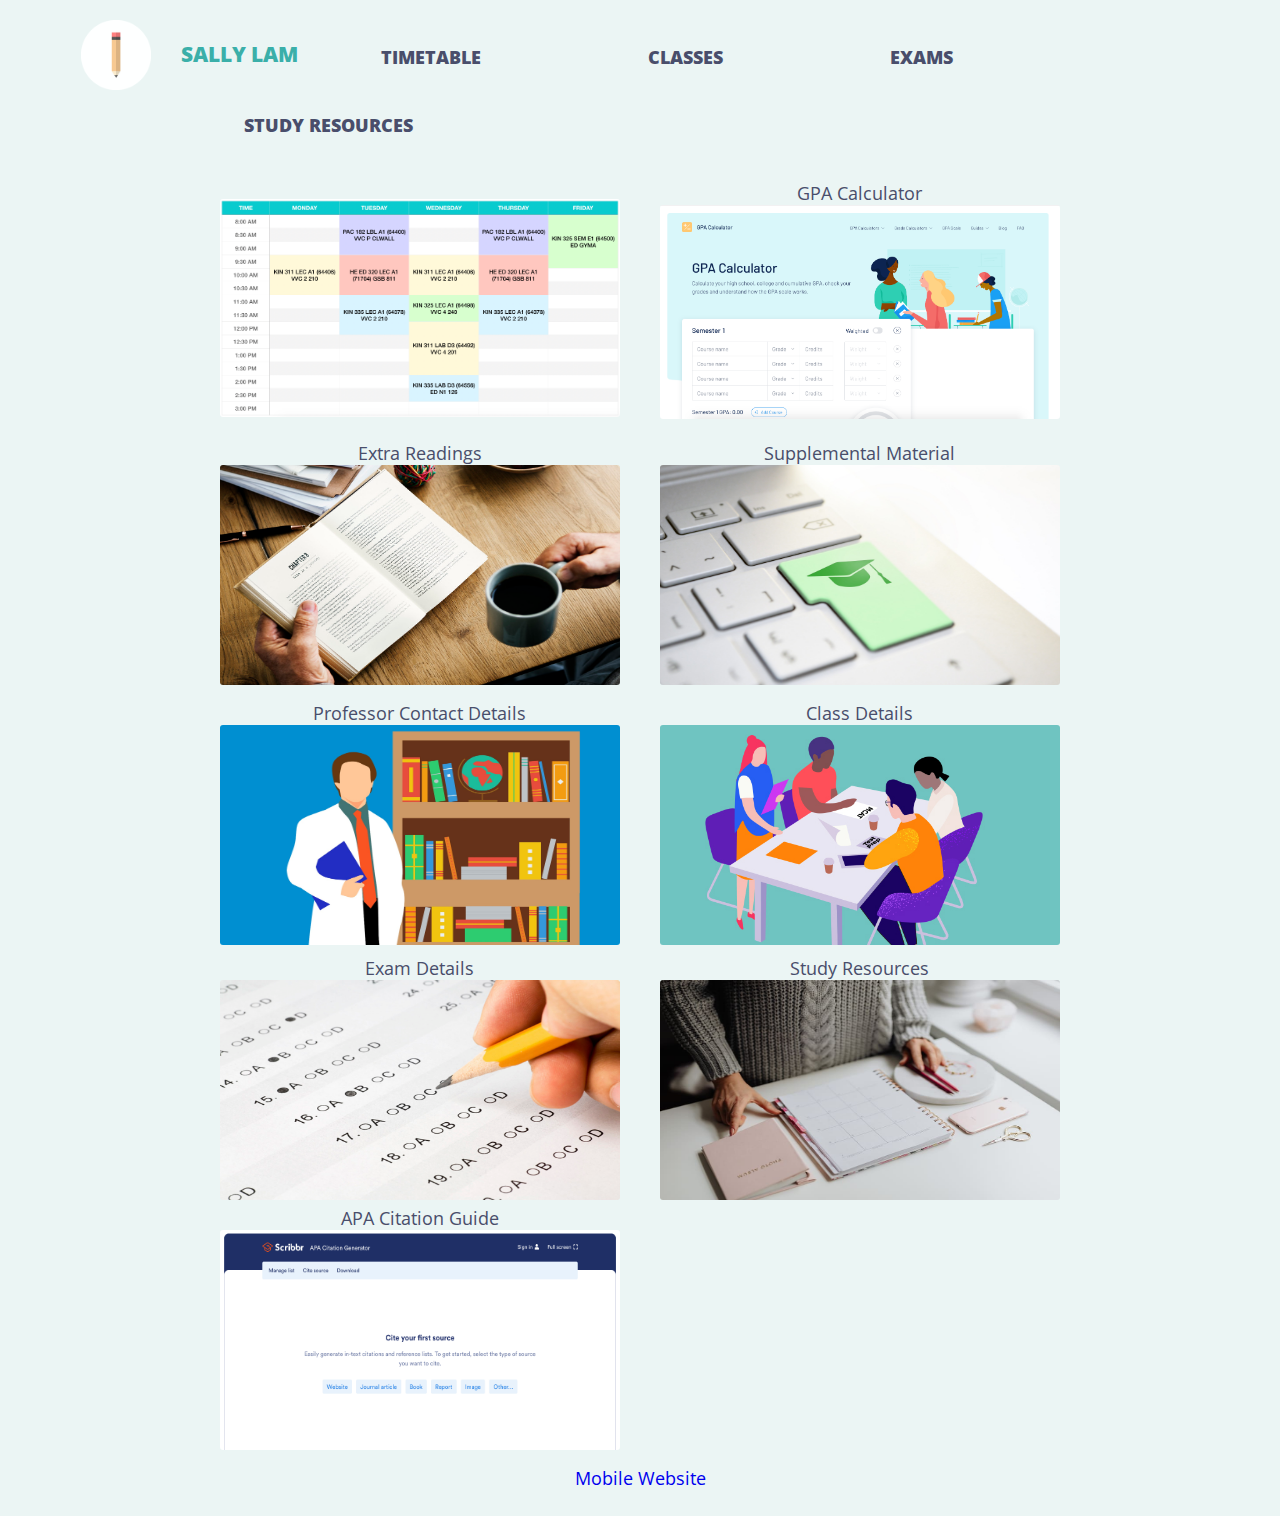
<file: index.html>
<!doctype html>

<html>
<head>
      <meta charset="utf-8">
  <link rel="stylesheet" href="style.css">
        <title>Sally Lam</title>

    <meta name="viewport" content="width=device-width, initial-scale=1">
<link href="https://fonts.googleapis.com/css?family=Merriweather|Open+Sans&display=swap" rel="stylesheet">
      <link rel="icon" type="image/png" href="whitepencil.png">
</head>
    
<body>
    <header>
        <div class="container">
            <a href="index.html" ><img src="whitepencil.png" alt="logo" class="logo"></a>
            <a href="index.html"><div class="title" style="font-size:115%" src="">SALLY LAM</div></a>
     <nav>
         <ul>
            <li><a href="timetable.html">Timetable</a></li>
            <li><a href="class.html">Classes</a></li>
             <li><a href="exams.html">Exams</a></li>
             <li><a href="studyresources.html">Study Resources</a></li>
             </ul>
    
     </nav>
        </div>
    </header>
    
    <div class="wrap_header_mobile">
         <a href="index.html" ><img src="whitepencil.png" alt="logo" class="logo"></a>
            <a href="index.html"><div class="title" style="font-size:120%" src="">SALLY LAM</div></a>
     <nav>
         <ul>
            <li><a href="timetable.html">Timetable</a></li>
            <li><a href="class.html">Classes</a></li>
             <li><a href="exams.html">Exams</a></li>
             <li><a href="studyresources.html">Study Resources</a></li>
             </ul>
        </nav>
    </div>
    <center>
<div class="wrapper">
        <div class="side" id="timetable">
                    <br>
            <a href="timetable.html"> <img src="timetable.png" class="timetableimage"> </a>
    </div>
     <div class="side" id="gpa">
        <a href="class.html" class="btn">GPA Calculator
         <img src="gpa.png" class="gpaimage"></a>
    </div>
     <div class="side" id="readings">
        <a href="studyresources.html" class="btn">Extra Readings
            <img src="reading.jpg" class="readings"></a>
    </div>
     <div class="side" id="supp">
        <a href="studyresources.html" class="btn">Supplemental Material
        <img src="study.jpg" class="supplement"></a>
    </div>
         <div class="side" id="professor">
        <a href="class.html" class="btn">Professor Contact Details
                     <img src="professor.jpg" class="professor"></a>
        </div>
        
 <div class="side" id="class">
        <a href="class.html" class="btn">Class Details
                          <img src="class.jpg" class="class"></a>
    </div>
         <div class="side" id="exam">
        <a href="exams.html" class="btn">Exam Details
                <img src="exam.jpg" class="exam"></a>

    </div>
         <div class="side" id="study">
        <a href="studyresources.html" class="btn">Study Resources
                    <img src="resource.jpg" class="resource"></a>
    </div>
         <div class="side" id="citation">
        <a href="studyresources.html" class="btn">APA Citation Guide
            <img src="citation.png" class="citation"></a>

    </div>
        
    </div>
        </center>
    
<footer>
  <a href="https://sally-lam.github.io/sally-lam-mobile/index.html" style="text-decoration:none;">Mobile Website</a>
    </footer>
<br>
      
    </body>
</html>
</file>
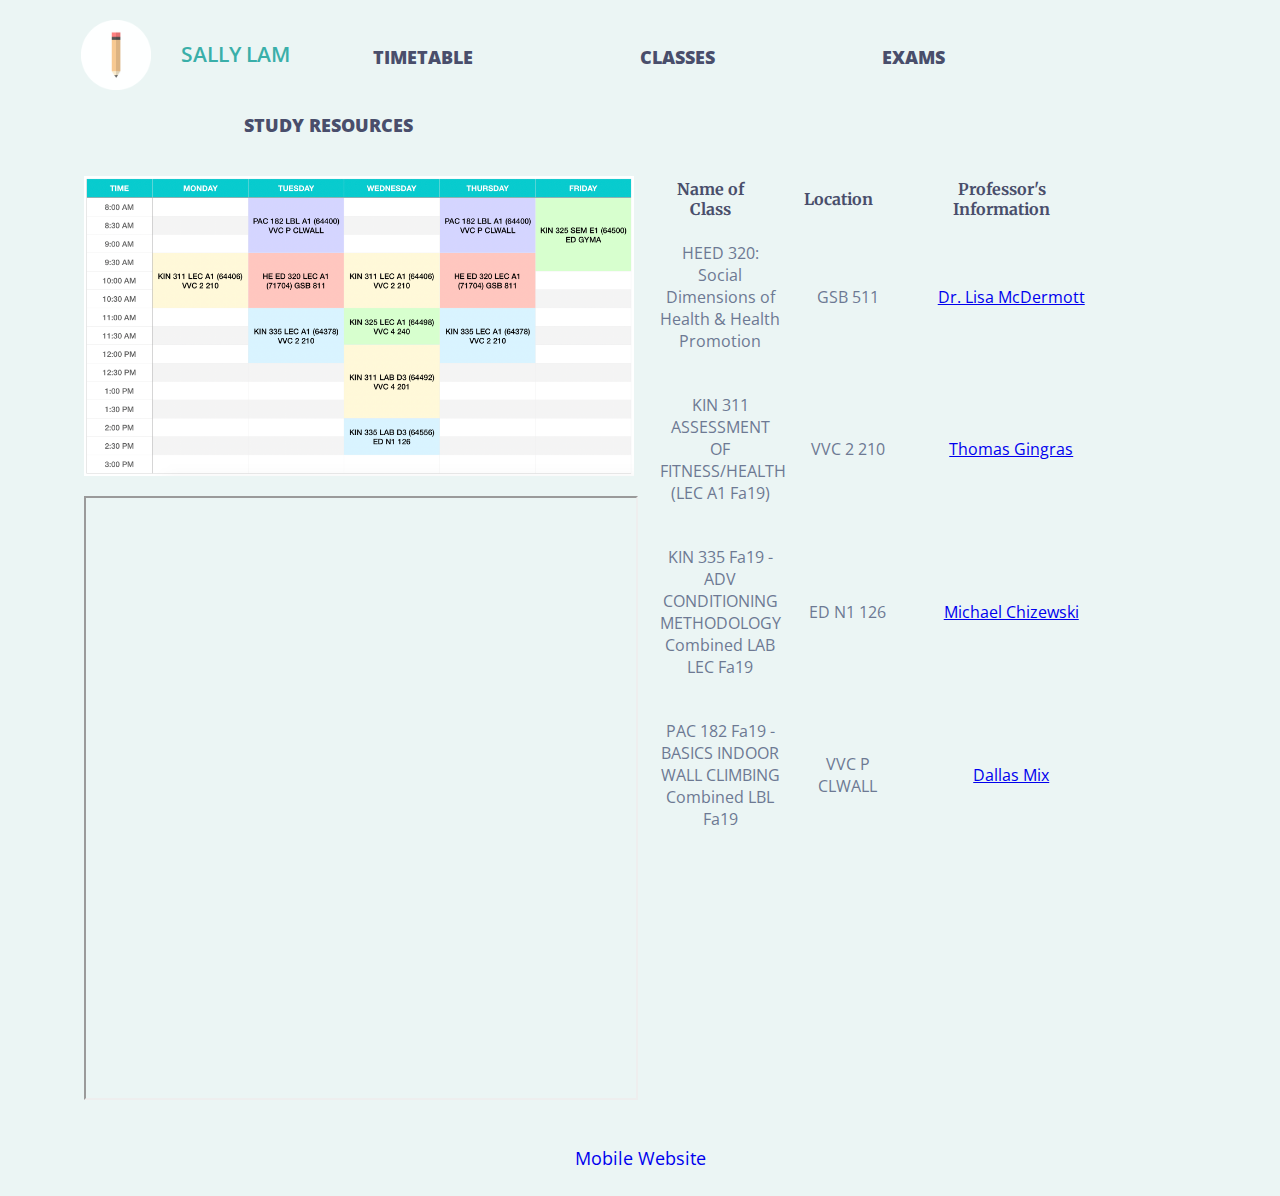
<file: class.html>
<!doctype html>

<html>
 <head>
          <meta charset="utf-8">
     <link rel="stylesheet" href="class.css">
    <title>Classes</title>

<link href="https://fonts.googleapis.com/css?family=Merriweather|Open+Sans&display=swap" rel="stylesheet">
    <link rel="icon" type="image/png" href="whitepencil.png">
    </head>
    
    <body>
        <header>
        <div class="container">
            <a href="index.html" ><img src="whitepencil.png" alt="logo" class="logo"></a>
            <a href="index.html"><div class="title" style="font-size:115%" src="">SALLY LAM</div></a>
     <nav>
         <ul>
            <li><a href="timetable.html">Timetable</a></li>
            <li><a href="class.html">Classes</a></li>
             <li><a href="exams.html">Exams</a></li>
             <li><a href="studyresources.html">Study Resources</a></li>
             </ul>
    
     </nav>
        </div>
    </header>
         
    <div class="classeswebpage">
        <div class="timetable side">
        <img src="timetable.png">
        </div>
        
         <div class="classlist side">
        <table>
            <tr>
                <th>Name of Class</th>
                <th>Location</th>
                <th>Professor's Information</th>
            </tr>
            <tr>
                <td>HEED 320: Social Dimensions of Health & Health Promotion</td>
                <td>GSB 511</td>
                <td><a href="https://docs.google.com/document/d/1Je2eeKFjC_54119tODy8OSlfytFZC9ILlroH0smvMPI/edit?usp=sharing">Dr. Lisa McDermott</a></td>
            </tr>
            <tr>
                <td>KIN 311 ASSESSMENT OF FITNESS/HEALTH (LEC A1 Fa19)</td>
                <td>VVC 2 210</td>
                <td><a href="https://docs.google.com/document/d/1K2bdE_hqmhDaGHh1YBSvYfyUNaIkIfvAQ3dFkVGpf9o/edit?usp=sharing">Thomas Gingras</a></td>
            </tr>
             <tr>
                <td>KIN 335 Fa19 - ADV CONDITIONING METHODOLOGY Combined LAB LEC Fa19</td>
                <td>ED N1 126</td>
                <td><a href="https://docs.google.com/document/d/1hiZ-QC6Ws1iqwwv6VVA8aGctAyaPAKaZmpQJugJevzw/edit?usp=sharing">Michael Chizewski</a></td>
            </tr>
             <tr>
                <td>PAC 182 Fa19 - BASICS INDOOR WALL CLIMBING Combined LBL Fa19</td>
                <td>VVC P CLWALL</td>
                <td><a href="https://docs.google.com/document/d/14kdzvIpJR4N_IS2OjArNN4Wg2YrEcfQNjmK_DTKwDZ0/edit?usp=sharing">Dallas Mix</a></td>
            </tr>
            </table>
        </div>
        
        <div class="GPAcalculator side">
        <iframe src="https://www.collegesimply.com/gpa-calculator/college-gpa-calculator/" width="550px" height="600px"></iframe>  
            
        </div>
        
       </div>
        
        <footer>
  <a href="https://sally-lam.github.io/sally-lam-mobile/index.html" style="text-decoration:none;">Mobile Website</a>
    </footer>
<br>
    </body>

</html>
</file>
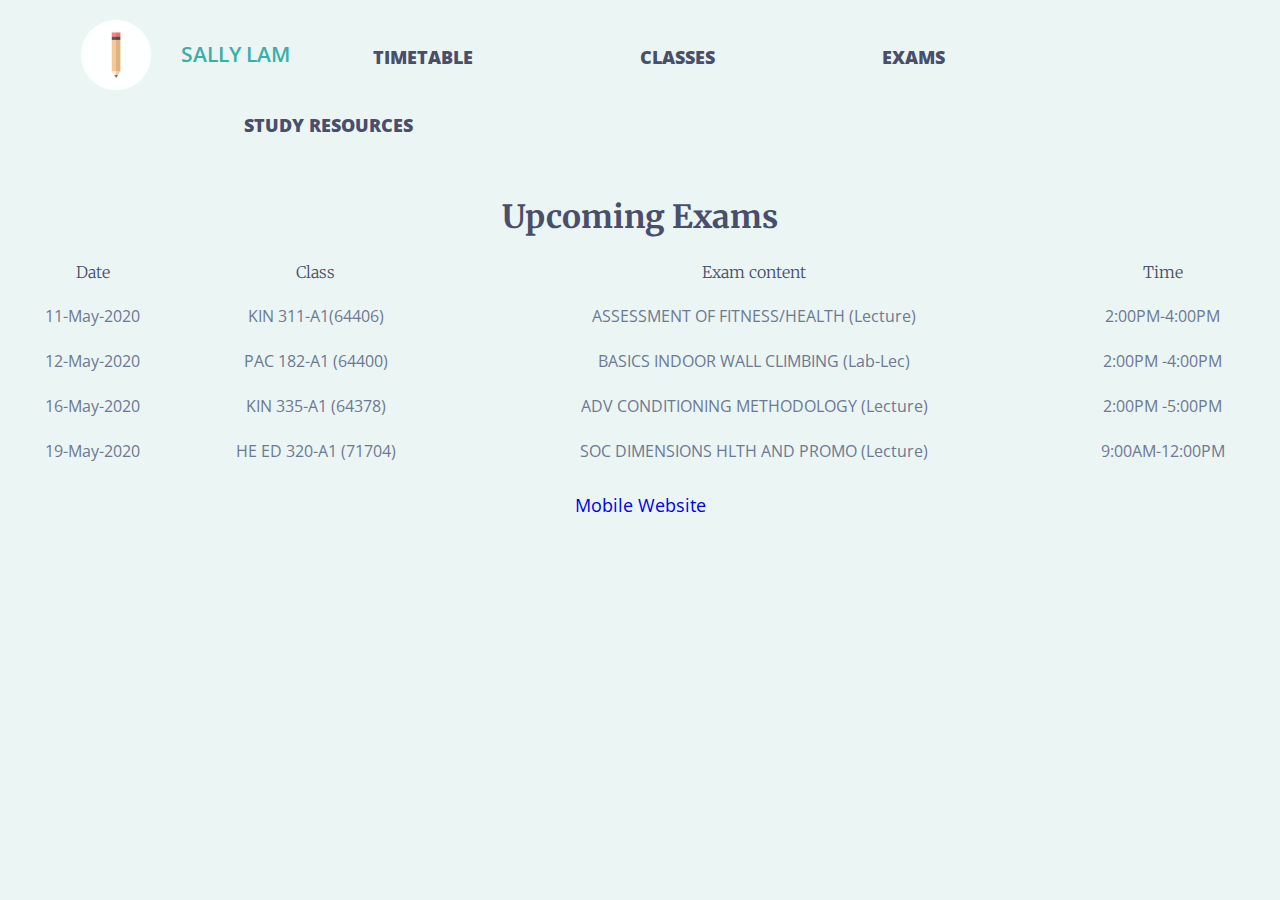
<file: exams.html>
<!doctype html>

<html>
<head>
     <meta charset="utf-8">
    <link rel="stylesheet" href="exams.css">
       <title>Exams</title>

<link href="https://fonts.googleapis.com/css?family=Merriweather|Open+Sans&display=swap" rel="stylesheet">
       <link rel="icon" type="image/png" href="whitepencil.png">
</head>
    
<body>
  <header>
        <div class="container">
            <a href="index.html" ><img src="whitepencil.png" alt="logo" class="logo"></a>
            <a href="index.html"><div class="title" style="font-size:115%" src="">SALLY LAM</div></a>
     <nav>
         <ul>
            <li><a href="timetable.html">Timetable</a></li>
            <li><a href="class.html">Classes</a></li>
             <li><a href="exams.html">Exams</a></li>
             <li><a href="studyresources.html">Study Resources</a></li>
             </ul>
    
     </nav>
        </div>
    </header>
    <center><h1>Upcoming Exams</h1>
    
    <div class="examslist">
        <table>
            <tr>
                <th>Date</th>
                <th>Class</th>
                <th>Exam content</th>
                <th>Time</th>
            </tr>
            <tr>
                <td>11-May-2020</td>
                <td>KIN 311-A1(64406)</td>
                <td>ASSESSMENT OF FITNESS/HEALTH (Lecture)</td>
                <td>2:00PM-4:00PM</td>
            </tr>
            <tr>
                <td>12-May-2020
</td>
                <td>PAC 182-A1
(64400)</td>
                <td>BASICS INDOOR WALL CLIMBING (Lab-Lec)
</td>
                <td>2:00PM
-4:00PM</td>
            </tr>
            <tr>
                <td>16-May-2020
</td>
                <td>KIN 335-A1
(64378)</td>
                <td>ADV CONDITIONING METHODOLOGY (Lecture)
</td>
                <td>2:00PM
-5:00PM</td>
            </tr>
             <tr>
                <td>19-May-2020
</td>
                <td>HE ED 320-A1
(71704)</td>
                <td>SOC DIMENSIONS HLTH AND PROMO (Lecture)
</td>
                <td>9:00AM-12:00PM</td>
            </tr>
            </table>
        </div>
    </center>
    <br>
    <footer>
  <a href="https://sally-lam.github.io/sally-lam-mobile/index.html" style="text-decoration:none;">Mobile Website</a>
    </footer>
<br>
</body>

</html>
</file>
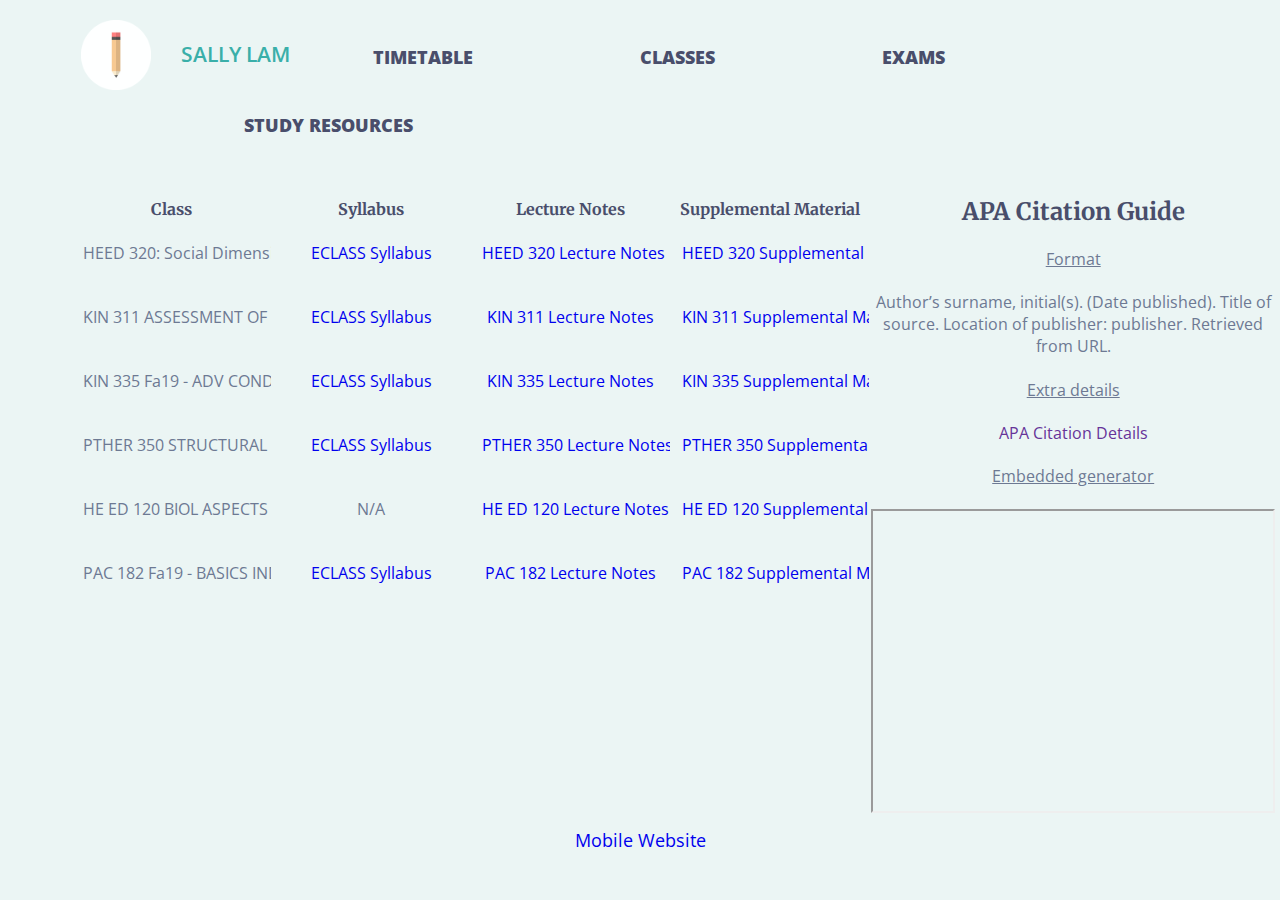
<file: studyresources.html>
<!doctype html>

<html>
 <head>
          <meta charset="utf-8">
    <title>Study Resources</title>

     <link rel="stylesheet" href="studyresources.css">
<link href="https://fonts.googleapis.com/css?family=Merriweather|Open+Sans&display=swap" rel="stylesheet">
    <link rel="icon" type="image/png" href="whitepencil.png">
    </head>
    
    <body>
        <header>
        <div class="container">
            <a href="index.html" ><img src="whitepencil.png" alt="logo" class="logo"></a>
            <a href="index.html"><div class="title" style="font-size:115%" src="">SALLY LAM</div></a>
     <nav>
         <ul>
            <li><a href="timetable.html">Timetable</a></li>
            <li><a href="class.html">Classes</a></li>
             <li><a href="exams.html">Exams</a></li>
             <li><a href="studyresources.html">Study Resources</a></li>
             </ul>
    
     </nav>
        </div>
    </header>
        <section class="bodybody">
         <div class="studyresourceslist">
        <table style="table-layout:fixed; word-break: break-all; width:800px;">
            <tr>
                <th>Class</th>
                <th>Syllabus</th>
                <th>Lecture Notes</th>
                <th>Supplemental Material</th>
            </tr>
            <tr>
                <td>HEED 320: Social Dimensions of Health & Health Promotion</td>
                <td> 
                    <a href="https://eclass.srv.ualberta.ca/pluginfile.php/5290053/mod_resource/content/1/HE%20ED%20320%20Syllaabus%20%28LEC%20A1%20Fa19%29.pdf">ECLASS Syllabus</a> 
                </td>
                <td><a href="https://docs.google.com/document/d/1Vqj253fwQr5bB23D64yiptNNuvceRHnSmwmXiCn82q8/edit?usp=sharing">HEED 320 Lecture Notes</a></td>
                <td><a href="https://docs.google.com/document/d/1Y2wkc0Dzz5LJX13lYw4kaC8czZOdp579aAd5BjivKus/edit?usp=sharing">HEED 320 Supplemental Materials</a></td>
            </tr>
            <tr>
                <td>KIN 311 ASSESSMENT OF FITNESS/HEALTH (LEC A1 Fa19)</td> <td><a href="https://eclass.srv.ualberta.ca/pluginfile.php/5265222/mod_resource/content/1/KIN%20311%20Assessment%20of%20Fitness%20%20Health%20%28LEC%20A1%20Fa19%29%20Syllabus.pdf">ECLASS Syllabus</a></td>
                <td><a href="https://docs.google.com/document/d/1qhJwXdTqqy4KT6tJKHEs24rLC4Re8h08V81w2IOVfjA/edit?usp=sharing">KIN 311 Lecture Notes</a></td>
                <td><a href="https://docs.google.com/document/d/1pAObxNmMX-42VyO9ktyrMwgW-5m6dnO2rUqTRXdZqcY/edit?usp=sharing">KIN 311 Supplemental Materials</a></td>
            </tr>
             <tr>
                <td>KIN 335 Fa19 - ADV CONDITIONING METHODOLOGY Combined LAB LEC Fa19</td> <td> <a href="https://eclass.srv.ualberta.ca/pluginfile.php/5190851/mod_resource/content/9/KIN_335_Fa19_-_ADV_CONDITIONING_METHODOLOGY_Combined_LAB_LEC_Fa19-Syllabus.pdf">ECLASS Syllabus</a></td>
                <td><a href="https://docs.google.com/document/d/1qgLE-QVHNQEAiQv_TL_KOYPtl-Hy-GSz4sHziLHSieY/edit?usp=sharing">KIN 335 Lecture Notes</a></td>
                <td><a href="https://docs.google.com/document/d/1w1WFcTcJa3kXTLsPXgnGLWkZtw3m14CWhHaxFI-eaOs/edit?usp=sharing">KIN 335 Supplemental Materials</a></td>
            </tr>
            <tr>
                <td>PTHER 350 STRUCTURAL HUMAN ANATOMY (LEC 800 Fa19)</td>
                <td><a href="https://eclass.srv.ualberta.ca/mod/url/view.php?id=3629589">ECLASS Syllabus</a></td>
                <td><a href="https://docs.google.com/document/d/1Vo3Bj78qyr3PK4-VhZjY-DqttHGUPQtodSFbN7URdWw/edit?usp=sharing">PTHER 350 Lecture Notes</a></td>
                <td><a href="https://docs.google.com/document/d/1M3FiUkbJ-xTV5rwb7c214iqdxB4VtbxA8_G0yhM_Ns4/edit?usp=sharing">PTHER 350 Supplemental Materials</a></td>
            </tr>
             <tr>
                <td>HE ED 120 BIOL ASPECTS FITNESS TO HEALTH (LEC B2 Wi19)</td>
                <td>N/A</td>
                <td><a href="https://docs.google.com/document/d/159idempodYKf92-g4KNMnX-KledfwxHyFVfzrnsEDyI/edit?usp=sharing">HE ED 120 Lecture Notes</a></td>
                <td><a href="https://docs.google.com/document/d/1uXQrvAOapwZV0iaGbgYuLL_yJyPFKtKKqHNepveYGY4/edit?usp=sharing">HE ED 120 Supplemental Materials</a></td>
            </tr>
            <tr>
                <td>PAC 182 Fa19 - BASICS INDOOR WALL CLIMBING Combined LBL Fa19</td>
                <td> <a href="https://eclass.srv.ualberta.ca/pluginfile.php/5257825/mod_resource/content/0/PAC%20182%E2%80%93%20Fall%202019%20.pdf">ECLASS Syllabus</a></td>
                <td><a href="https://docs.google.com/document/d/1Whe8Q8wejf7lj8D2Nn7A7Mr6V1GXZj0wVWOijpIlH1s/edit?usp=sharing">PAC 182 Lecture Notes</a></td>
                <td><a href="https://docs.google.com/document/d/1S_lt65C9hm1uUT7V_ZwQaaENA7Hhypg7WB0mcma1mJY/edit?usp=sharing">PAC 182 Supplemental Materials</a></td>
            </tr>
            </table>
        </div>
        
        <div class="citationguide">
        <h2>APA Citation Guide</h2>
            <h4 style="text-decoration-line:underline;">Format</h4>
            <p>Author’s surname, initial(s). (Date published). Title of source. Location of publisher: publisher. Retrieved from URL.</p>
            <h4 style="text-decoration-line:underline;">Extra details</h4>
            <a href="https://www.mendeley.com/guides/apa-citation-guide" style="text-decoration:none; color:rebeccapurple;">APA Citation Details</a>
            <h4 style="text-decoration-line:underline;">Embedded generator</h4>
            <iframe src="https://www.scribbr.com/apa-citation-generator/#/" width="400px" height="300px" class="apacitationgenerator"></iframe>  
        </div>
            </section>
        
      <footer>
  <a href="https://sally-lam.github.io/sally-lam-mobile/index.html" style="text-decoration:none;">Mobile Website</a>
    </footer>
<br>
    </body>

</html>
</file>
<file: style.css>
body {
background-color: #ebf5f4;
    overflow: auto;
}

/* header */
.container {
    width: 90%;
    margin: 0 auto;
}

header {
}

header::after {
    content: '';
    display: table;
    clear: both;
}


.logo {
    float: left;
    max-width: 70px;
    max-height: 70px;
    width: auto;
    height: auto;
    padding: 10px ;
}

nav {
    float: center;
    font-family: 'Open Sans', sans-serif;
    font-weight: 900;
}

nav ul {
    margin-top: 10px;   
    margin-bottom: 30px;
    padding: 0;
    list-style: none;
}

nav li {
    display: inline-block;
   /* margin-left: 70px;
    padding-top: 35px;
    padding-right: 70px; */
     padding:  9px 20px;
    margin-left: 63px;
    margin-top: 30px;
    margin-right: 60px;
       display: inline-block;
    padding-top: 5px;
}

.container a {
    color: #494E6B;
    text-decoration:none;
    text-transform: uppercase;
    font-size: 18px;
}

.title {
     float: left;
    width: auto;
    height: auto;
    padding-left: 20px;
    padding-top: 30px ;
    font-family: 'Open Sans', sans-serif;
    font-weight: 800;
    color: #3aafa9;
   /*  text-shadow: 2px 2px 4px #ffffff; */
} 

/* nav a:hover {
    color: #6D7993;
} */

/* header end */ 

/* Grid Layout start */

.side {
    display: inline-block;
    height: 250px;
    
}

.wrapper {
    width:95%;
    margin: 0 auto;
display: grid;
  grid-template-columns: repeat(auto-fit, 440px);
    grid-template-rows: repeat(3, 260px);  
    grid-row-gap: 0px;
   justify-content: center;
    align-items: center;
}

.btn {
    text-decoration-line: none;
    font-family: 'Open Sans', sans-serif;
    color: #494E6B;
    font-size: 18px;

}
/*

#timetable {
   background-image: url(".png"); 
    background-size: 90% 90%;
    background-position: center;
    background-repeat: no-repeat;

}

#gpa {
     background-image: url(".png"); 
    background-size: auto 100%;
    background-position: center;
}
 */

.timetableimage, .gpaimage, .readings, .supplement, .professor, .class, .exam, .resource{
width: 400px;
    max-height: 220px;
    overflow: hidden;
   /* filter: grayscale(100%);
      transition: all .8s ease-in-out; */
} 

.timetableimage:hover, .gpaimage:hover, .readings:hover, .supplement:hover, .professor:hover, .class:hover, .exam:hover, .resource:hover {
width: 400px;
    max-height: 220px;
    overflow: hidden;
  /*  filter: grayscale(0%);
  transform: scale(1.03); */
} 

.citation {
    width: 400px;
    height: 220px;
     /* filter: grayscale(100%);
          transition: all .8s ease-in-out; */
}

.citation:hover{
   /* filter:grayscale(0%);
      transform: scale(1.03); */

}

/* Grid layout end */

footer {
    padding-top: 10px;
   text-align: center;
    text-decoration: none;
         font-family: 'Open Sans', sans-serif;
    color: #494E6B;
    font-size: 18px;
}

img {
    border-radius: 3px;
}

.wrap_header_mobile {
  display: -webkit-box;
  display: -webkit-flex;
  display: -moz-box;
  display: -ms-flexbox;
  display: flex;
  flex-wrap: wrap;
  align-items: center;
  justify-content: space-between;
  min-height: 80px;
  padding-left: 20px;
  padding-top: 10px;
  padding-bottom: 10px;
  background-color: white;
  display: none;
}
</file>
<file: class.css>
body {
background-color: #ebf5f4;
}

/* header */
.container {
    width: 90%;
    margin: 0 auto;
}

header {
}

header::after {
    content: '';
    display: table;
    clear: both;
}


.logo {
    float: left;
    max-width: 70px;
    max-height: 70px;
    width: auto;
    height: auto;
    padding: 10px ;
}

nav {
    float: center;
    font-family: 'Open Sans', sans-serif;
    font-weight: 900;
}

nav ul {
    margin-top: 10px;
    margin-bottom: 30px;
    padding: 0;
    list-style: none;
}

nav li {
    display: inline-block;
   /* margin-left: 70px;
    padding-top: 35px;
    padding-right: 70px; */
     padding:  9px 20px;
    margin-left: 63px;
    margin-top: 30px;
    margin-right: 60px;
       display: inline-block;
    padding-top: 5px;
}

/* nav li:hover {
     border-top: 2px solid #2c97e4;
} */

.container a {
    color: #494E6B;
    text-decoration:none;
    text-transform: uppercase;
    font-size: 18px;
}

.title {
     float: left;
    width: auto;
    height: auto;
    padding-left: 20px;
    padding-top: 30px ;
    font-family: 'Open Sans', sans-serif;
    font-weight: 600;
    color: #3aafa9;
}

/* nav a:hover {
    color: #6D7993;
} */

/* header end */ 
.classeswebpage {
    margin-left: 6%;
    margin-right: 7%;
    display: grid;
    grid-template-columns: 1fr 1fr;
    grid-row-gap: 20px;
   justify-content: center;
    align-items: center;
}

.side {
    display: inline-block;
    height: 300px;
}

.classlist {
    float: right;
    margin-right: 20px;
    
}
footer {
    padding-top: 350px;
   text-align: center;
    text-decoration: none;
         font-family: 'Open Sans', sans-serif;
    color: #494E6B;
    font-size: 18px;
}

th {
        font-family: 'Merriweather', serif;
color: #494E6B;
    padding-right: 20px;
    padding-left: 20px;
    text-align: center;
}

td {
        font-family: 'Open Sans', sans-serif;
color: #6D7993;
        max-width: 5px;
   padding-left: 20px;
     padding-top: 20px;
    padding-bottom: 20px;

}


table{
    width: 90%;
    text-align: center;
}

img {
max-height: 300px;
}
</file>
<file: exams.css>
body {
    background-color: #ebf5f4;
}

/* header */
.container {
    width: 90%;
    margin: 0 auto;
}

header {
}

header::after {
    content: '';
    display: table;
    clear: both;
}


.logo {
    float: left;
    max-width: 70px;
    max-height: 70px;
    width: auto;
    height: auto;
    padding: 10px ;
}

nav {
    float: center;
    font-family: 'Open Sans', sans-serif;
    font-weight: 900;
}

nav ul {
    margin-top: 10px;
    margin-bottom: 30px;
    padding: 0;
    list-style: none;
}

nav li {
    display: inline-block;
   /* margin-left: 70px;
    padding-top: 35px;
    padding-right: 70px; */
     padding:  9px 20px;
    margin-left: 63px;
    margin-top: 30px;
    margin-right: 60px;
       display: inline-block;
    padding-top: 5px;
}

/* nav li:hover {
     border-top: 2px solid #2c97e4;
} */

.container a {
    color: #494E6B;
    text-decoration:none;
    text-transform: uppercase;
    font-size: 18px;
}

.title {
     float: left;
    width: auto;
    height: auto;
    padding-left: 20px;
    padding-top: 30px ;
    font-family: 'Open Sans', sans-serif;
    font-weight: 600;
    color: #3aafa9;
}

/* nav a:hover {
    color: #6D7993;
} */

/* header end */ 
footer {
    padding-top: 10px;
   text-align: center;
    text-decoration: none;
         font-family: 'Open Sans', sans-serif;
    color: #494E6B;
    font-size: 18px;
}

table {
    width: 100%;
}


h1 {
    font-family: 'Merriweather', serif;
color: #494E6B;
}

th {
font-family: 'Merriweather', serif;
    font-weight: 100;
    color: #494E6B;
}

td {
    font-family: 'Open Sans', sans-serif;
    color: #6D7993;
    text-align: center;
    padding-top: 20px;
}
</file>
<file: studyresources.css>
body {
    background-color: #ebf5f4;
}

/* header */
.container {
    width: 90%;
    margin: 0 auto;
}

header {
}

header::after {
    content: '';
    display: table;
    clear: both;
}


.logo {
    float: left;
    max-width: 70px;
    max-height: 70px;
    width: auto;
    height: auto;
    padding: 10px ;
}

nav {
    float: center;
    font-family: 'Open Sans', sans-serif;
    font-weight: 900;
    background
}

nav ul {
    margin-top: 10px;
    margin-bottom: 30px;
    padding: 0;
    list-style: none;
}

nav li {
    display: inline-block;
   /* margin-left: 70px;
    padding-top: 35px;
    padding-right: 70px; */
     padding:  9px 20px;
    margin-left: 63px;
    margin-top: 30px;
    margin-right: 60px;
       display: inline-block;
    padding-top: 5px;
}

/* nav li:hover {
     border-top: 2px solid #2c97e4;
} */

.container a {
    color: #494E6B;
    text-decoration:none;
    text-transform: uppercase;
    font-size: 18px;
}

.title {
     float: left;
    width: auto;
    height: auto;
    padding-left: 20px;
    padding-top: 30px ;
    font-family: 'Open Sans', sans-serif;
    font-weight: 600;
    color: #3aafa9;
}

/* nav a:hover {
    color: #6D7993;
} */

/* header end */ 

.studyresourceslist {
    margin-top: 20px;
}

.citationguide { 
}

.bodybody {
     width:90%;
    margin: 0 auto;
   display: grid;
    grid-template-columns: 1fr 1fr;
    grid-row-gap: 10px;
    text-align: center;
    font-family: 'Open Sans', sans-serif;
}

footer {
    padding-top: 10px;
   text-align: center;
    text-decoration: none;
         font-family: 'Open Sans', sans-serif;
    color: #494E6B;
    font-size: 18px;
}

table {

}

th, h2 {
    font-family: 'Merriweather', serif;
color: #494E6B;
}

td, h3, p, h4 {
    color: #6D7993;
}

h4 {
    font-weight: normal;
}

td {
       overflow: hidden;
   white-space: nowrap;
    padding: 10px;
    padding-top: 20px;
    padding-bottom: 20px;
    
}

table a {
    display:block;
    text-decoration:none;
}
</file>
